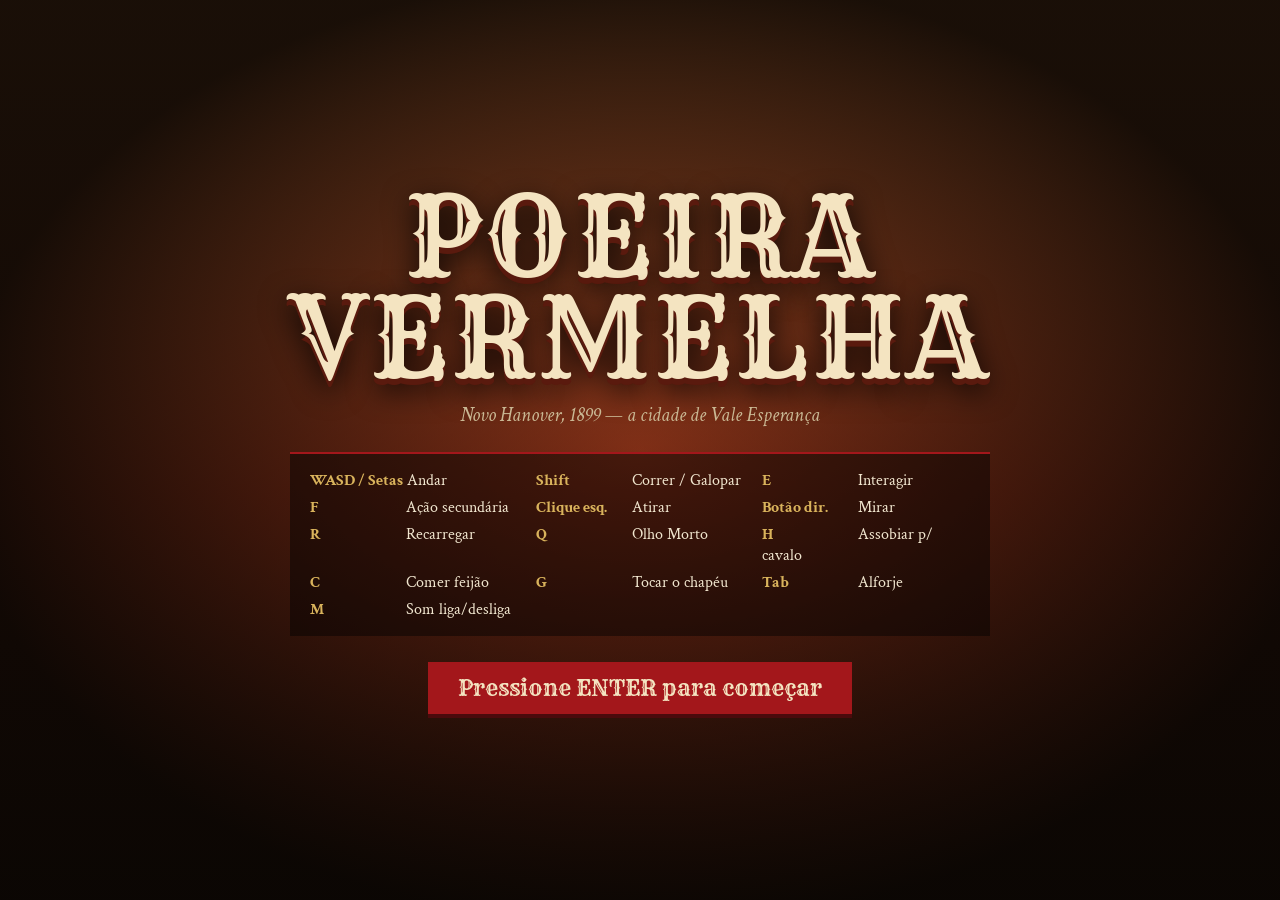
<file: index.html>
<!DOCTYPE html>
<html lang="pt-BR">
<head>
  <meta charset="UTF-8">
  <meta name="viewport" content="width=device-width, initial-scale=1.0, maximum-scale=1.0, user-scalable=no, viewport-fit=cover">
  <meta name="theme-color" content="#1a120b">
  <meta name="apple-mobile-web-app-capable" content="yes">
  <meta name="mobile-web-app-capable" content="yes">
  <meta name="apple-mobile-web-app-status-bar-style" content="black-translucent">
  <title>Poeira Vermelha</title>
  <link rel="preconnect" href="https://fonts.googleapis.com">
  <link href="https://fonts.googleapis.com/css2?family=Rye&family=Crimson+Text:wght@400;700&display=swap" rel="stylesheet">
  <link rel="stylesheet" href="style.css?v=2">
</head>
<body>
  <canvas id="game"></canvas>

  <!-- HUD -->
  <div id="hud" class="hidden">
    <div id="stats">
      <div id="clock">09:00</div>
      <div id="money">$0.00</div>
      <div id="ammo">6 / 24</div>
    </div>
    <div id="honor">
      <span class="lbl">HONRA</span>
      <div class="bar"><div class="mid"></div><div id="honorFill"></div></div>
    </div>
    <div id="objective"></div>
    <div id="toasts"></div>
    <div id="prompts"></div>
    <div id="banner"></div>
    <div id="menu" class="hidden">
      <div class="menu-title" id="menuTitle"></div>
      <div class="menu-sub" id="menuSub"></div>
      <ul id="menuList"></ul>
      <div class="menu-foot">[↑/↓] Escolher &nbsp; [Enter/E] Confirmar &nbsp; [Esc] Sair</div>
    </div>
    <div id="inventory" class="hidden"></div>
    <button id="muteBtn" data-key="KeyM" aria-label="Som">🔊</button>

    <!-- Controles de toque (só aparecem no celular) -->
    <div id="touchUI">
      <div id="joy"><div id="joyKnob"></div></div>
      <button class="tb fire" data-key="Shoot" aria-label="Atirar">🔫</button>
      <button class="tb deadeye" data-key="KeyQ" aria-label="Olho Morto">◎</button>
      <button class="tb reload" data-key="KeyR" aria-label="Recarregar">↻</button>
      <button class="tb bag" data-key="Tab" aria-label="Alforje">🎒</button>
    </div>
  </div>

  <!-- Title / help screen -->
  <div id="title">
    <div class="title-inner">
      <h1>POEIRA<br>VERMELHA</h1>
      <p class="tag">Novo Hanover, 1899 — a cidade de Vale Esperança</p>
      <div class="controls touch-controls">
        <div><b>Lado esquerdo</b> Arraste para andar (até a borda = correr)</div>
        <div><b>Botões de ação</b> Aparecem perto de portas, pessoas e do cavalo</div>
        <div><b>🔫</b> Atirar (mira automática em bandidos e garrafas)</div>
        <div><b>◎</b> Olho Morto</div>
        <div><b>↻</b> Recarregar</div>
        <div><b>🎒</b> Alforje (comer, tônico)</div>
      </div>
      <div class="controls key-controls">
        <div><b>WASD / Setas</b> Andar</div>
        <div><b>Shift</b> Correr / Galopar</div>
        <div><b>E</b> Interagir</div>
        <div><b>F</b> Ação secundária</div>
        <div><b>Clique esq.</b> Atirar</div>
        <div><b>Botão dir.</b> Mirar</div>
        <div><b>R</b> Recarregar</div>
        <div><b>Q</b> Olho Morto</div>
        <div><b>H</b> Assobiar p/ cavalo</div>
        <div><b>C</b> Comer feijão</div>
        <div><b>G</b> Tocar o chapéu</div>
        <div><b>Tab</b> Alforje</div>
        <div><b>M</b> Som liga/desliga</div>
      </div>
      <button id="startBtn">Pressione ENTER para começar</button>
      <button id="newGameBtn" hidden>Novo jogo</button>
      <p class="rotate-hint">Dica: no celular, jogue com a tela na horizontal.</p>
      <p class="other-version" hidden><a href="3d/">Jogar a versão 3D →</a></p>
    </div>
  </div>

  <div id="fade"><div id="fadeText"></div></div>

  <script>
    // Os links entre versões só funcionam no site público (GitHub Pages)
    if (/github\.io$/.test(location.hostname)) document.querySelectorAll('.other-version').forEach(function (e) { e.hidden = false; });
  </script>
  <script src="game.js?v=2"></script>
</body>
</html>
</file>
<file: style.css>
:root {
  --ink: #f1e6cf;
  --ink-dim: #c9b894;
  --blood: #a3171b;
  --panel: rgba(12, 8, 5, 0.82);
  --gold: #d9b35c;
}

* { box-sizing: border-box; }

html, body {
  margin: 0;
  height: 100%;
  overflow: hidden;
  background: #1a120b;
  font-family: 'Crimson Text', Georgia, serif;
  color: var(--ink);
  user-select: none;
}

canvas#game { display: block; cursor: crosshair; }

.hidden { display: none !important; }

/* ---------- HUD ---------- */
#hud { position: fixed; inset: 0; pointer-events: none; }

#stats {
  position: absolute; top: 16px; right: 20px; text-align: right;
  text-shadow: 0 2px 4px #000, 0 0 2px #000;
}
#clock { font-size: 18px; color: var(--ink-dim); letter-spacing: 1px; }
#money { font-family: 'Rye', serif; font-size: 30px; color: var(--ink); }
#ammo { font-size: 18px; color: var(--ink-dim); }
#ammo.low { color: #e4533f; }

#honor {
  position: absolute; top: 118px; right: 20px; display: flex; align-items: center; gap: 8px;
  text-shadow: 0 1px 3px #000;
}
#honor .lbl { font-size: 12px; letter-spacing: 2px; color: var(--ink-dim); }
#honor .bar {
  position: relative; width: 140px; height: 8px; background: rgba(0,0,0,0.6);
  border: 1px solid rgba(241,230,207,0.4);
}
#honor .mid { position: absolute; left: 50%; top: -3px; width: 1px; height: 12px; background: var(--ink-dim); }
#honorFill { position: absolute; top: 0; height: 100%; }

#objective {
  position: absolute; top: 18px; left: 50%; transform: translateX(-50%);
  font-size: 18px; color: var(--ink); text-shadow: 0 2px 4px #000; text-align: center;
  max-width: 70vw;
}
#objective .obj-title { font-family: 'Rye', serif; color: var(--gold); font-size: 13px; letter-spacing: 3px; }

#toasts {
  position: absolute; top: 16px; left: 20px; width: 340px; display: flex; flex-direction: column; gap: 8px;
}
.toast {
  background: linear-gradient(90deg, var(--panel), rgba(12,8,5,0.35));
  border-left: 3px solid var(--blood);
  padding: 8px 12px; animation: slideIn .3s ease-out;
}
.toast .t { font-family: 'Rye', serif; font-size: 14px; letter-spacing: 1px; color: var(--ink); }
.toast .d { font-size: 15px; color: var(--ink-dim); }
.toast.good { border-left-color: #7a9a3a; }
.toast.gold { border-left-color: var(--gold); }
.toast.out { animation: fadeOut .5s forwards; }
@keyframes slideIn { from { transform: translateX(-30px); opacity: 0; } to { transform: none; opacity: 1; } }
@keyframes fadeOut { to { opacity: 0; transform: translateX(-20px); } }

#prompts {
  position: absolute; right: 24px; bottom: 28px; display: flex; flex-direction: column; gap: 6px; align-items: flex-end;
}
.prompt { display: flex; align-items: center; gap: 10px; font-size: 18px; text-shadow: 0 2px 3px #000; }
.key {
  display: inline-flex; align-items: center; justify-content: center; min-width: 28px; height: 28px; padding: 0 6px;
  background: rgba(241,230,207,0.92); color: #1a120b; font-weight: 700; font-size: 15px; border-radius: 3px;
  box-shadow: 0 2px 0 #7d6a4b;
}

#banner {
  position: absolute; top: 34%; left: 0; right: 0; text-align: center; opacity: 0;
  transition: opacity .6s;
}
#banner.show { opacity: 1; }
#banner .b1 {
  display: inline-block; font-family: 'Rye', serif; font-size: 44px; color: var(--ink);
  padding: 8px 60px; text-shadow: 0 3px 8px #000;
  background: radial-gradient(ellipse at center, rgba(0,0,0,.65) 0%, rgba(0,0,0,0) 70%);
}
#banner .b2 { font-size: 20px; color: var(--ink-dim); text-shadow: 0 2px 4px #000; }

/* ---------- Menu ---------- */
#menu {
  position: absolute; left: 60px; top: 50%; transform: translateY(-50%);
  width: 400px; max-width: calc(100vw - 32px); background: var(--panel); border-top: 3px solid var(--blood);
  padding: 18px 0 12px; pointer-events: auto; box-shadow: 0 10px 40px rgba(0,0,0,.6);
}
.menu-title { font-family: 'Rye', serif; font-size: 28px; padding: 0 22px; }
.menu-sub { font-size: 15px; color: var(--ink-dim); padding: 2px 22px 12px; border-bottom: 1px solid rgba(241,230,207,.15); }
#menuList { list-style: none; margin: 0; padding: 8px 0; }
#menuList li {
  display: flex; justify-content: space-between; padding: 8px 22px; font-size: 19px; cursor: pointer;
}
#menuList li.sel { background: linear-gradient(90deg, rgba(163,23,27,.75), rgba(163,23,27,.1)); }
#menuList li.dis { color: #7c6f5a; }
#menuList li .price { color: var(--gold); }
#menuList li .desc { display: block; font-size: 13px; color: var(--ink-dim); }
.menu-foot { font-size: 12px; color: var(--ink-dim); padding: 6px 22px 0; letter-spacing: .5px; }

#inventory {
  position: absolute; right: 24px; top: 50%; transform: translateY(-50%);
  width: 280px; background: var(--panel); border-top: 3px solid var(--gold); padding: 16px 20px;
}
#inventory h3 { font-family: 'Rye', serif; margin: 0 0 10px; font-weight: normal; }
#inventory .row { display: flex; justify-content: space-between; font-size: 17px; padding: 3px 0; border-bottom: 1px dotted rgba(241,230,207,.15); }

/* ---------- Title ---------- */
#title {
  position: fixed; inset: 0; display: flex; align-items: center; justify-content: center;
  background:
    radial-gradient(ellipse at center, rgba(120,40,20,.35) 0%, rgba(10,6,3,.92) 75%),
    linear-gradient(180deg, #d27a3b 0%, #7a2a14 55%, #1a0d07 100%);
  z-index: 10; overflow-y: auto; padding: 16px;
}
.title-inner { text-align: center; max-width: 720px; }
#title h1 {
  font-family: 'Rye', serif; font-weight: normal; font-size: clamp(48px, 11vw, 110px); line-height: .92; margin: 0;
  color: #f4e4c1; text-shadow: 0 6px 0 #5a1a0e, 0 10px 30px #000; letter-spacing: 4px;
}
#title .tag { font-size: 20px; color: var(--ink-dim); margin: 14px 0 24px; font-style: italic; }
.controls {
  display: grid; grid-template-columns: repeat(auto-fit, minmax(190px, 1fr)); gap: 6px 18px;
  text-align: left; background: rgba(0,0,0,.45); padding: 16px 20px; border-top: 2px solid var(--blood);
  font-size: 16px;
}
.controls b { display: inline-block; min-width: 92px; color: var(--gold); font-weight: 700; }
#startBtn {
  margin-top: 26px; font-family: 'Rye', serif; font-size: 22px; color: #f4e4c1; background: var(--blood);
  border: none; padding: 12px 30px; cursor: pointer; box-shadow: 0 4px 0 #4b0a0c; animation: pulse 1.8s infinite;
}
@keyframes pulse { 50% { filter: brightness(1.25); } }

#fade {
  position: fixed; inset: 0; background: #000; opacity: 0; pointer-events: none;
  display: flex; align-items: center; justify-content: center; z-index: 5; transition: opacity .8s;
}
#fade.on { opacity: 1; }
#fadeText { font-family: 'Rye', serif; font-size: 48px; color: var(--ink); text-align: center; }
#fadeText.dead { color: #b3261e; }

@media (max-width: 640px) {
  #toasts { width: calc(100vw - 32px); left: 16px; }
  #menu { left: 16px; }
  #objective { top: 150px; }
}

/* =====================================================================
   Celular / toque
   ===================================================================== */
html, body { touch-action: none; overscroll-behavior: none; -webkit-tap-highlight-color: transparent; }
button { font-family: inherit; }

.touch-controls, .rotate-hint, #touchUI { display: none; }
body.touch .touch-controls { display: grid; }
body.touch .key-controls { display: none; }
body.touch .rotate-hint { display: block; color: var(--ink-dim); font-size: 14px; margin-top: 14px; }
@media (orientation: landscape) { body.touch .rotate-hint { display: none; } }

body.touch #touchUI { display: block; }
#touchUI .tb {
  position: absolute; pointer-events: auto; touch-action: none;
  border: 2px solid rgba(241,230,207,0.55); border-radius: 50%;
  background: rgba(12,8,5,0.55); color: var(--ink); font-size: 24px; line-height: 1;
  display: flex; align-items: center; justify-content: center;
  width: 58px; height: 58px; padding: 0;
}
#touchUI .tb.down, .prompt.down, #inventory .down { transform: scale(0.92); filter: brightness(1.5); }
#touchUI .fire {
  width: 84px; height: 84px; font-size: 36px;
  right: calc(18px + env(safe-area-inset-right)); bottom: calc(22px + env(safe-area-inset-bottom));
  background: rgba(163,23,27,0.6); border-color: rgba(241,230,207,0.8);
}
#touchUI .deadeye { right: calc(116px + env(safe-area-inset-right)); bottom: calc(18px + env(safe-area-inset-bottom)); font-size: 28px; }
#touchUI .reload { right: calc(30px + env(safe-area-inset-right)); bottom: calc(120px + env(safe-area-inset-bottom)); }
#touchUI .bag { right: calc(14px + env(safe-area-inset-right)); top: 118px; width: 46px; height: 46px; font-size: 20px; }

#joy {
  position: absolute; width: 120px; height: 120px; margin: -60px 0 0 -60px; border-radius: 50%;
  left: calc(84px + env(safe-area-inset-left)); top: calc(100% - 100px - env(safe-area-inset-bottom));
  border: 2px solid rgba(241,230,207,0.35); background: rgba(12,8,5,0.25); opacity: 0.55;
  display: flex; align-items: center; justify-content: center; pointer-events: none;
}
#joy.active { opacity: 1; }
#joyKnob { width: 52px; height: 52px; border-radius: 50%; background: rgba(241,230,207,0.75); box-shadow: 0 2px 8px rgba(0,0,0,.5); }

/* HUD compacto */
body.touch #stats { top: calc(8px + env(safe-area-inset-top)); right: calc(12px + env(safe-area-inset-right)); }
body.touch #clock { font-size: 13px; }
body.touch #money { font-size: 22px; }
body.touch #ammo { font-size: 14px; }
body.touch #honor { top: calc(86px + env(safe-area-inset-top)); right: calc(12px + env(safe-area-inset-right)); }
body.touch #honor .bar { width: 80px; }
body.touch #honor .lbl { font-size: 10px; }

body.touch #objective {
  top: var(--mmh, 170px); left: 12px; transform: none; text-align: left;
  font-size: 14px; max-width: min(320px, 62vw);
}
body.touch #toasts { top: calc(var(--mmh, 170px) + 46px); left: 12px; width: min(300px, 62vw); gap: 6px; }
body.touch .toast { padding: 6px 10px; }
body.touch .toast .t { font-size: 12px; }
body.touch .toast .d { font-size: 13px; }
body.touch .toast:nth-last-child(n+3) { display: none; }

body.touch #prompts { right: calc(12px + env(safe-area-inset-right)); bottom: calc(190px + env(safe-area-inset-bottom)); gap: 8px; }
body.touch .prompt {
  pointer-events: auto; background: rgba(12,8,5,0.78); border: 1px solid rgba(241,230,207,0.35);
  border-radius: 24px; padding: 9px 10px 9px 16px; font-size: 16px; text-shadow: none;
}
body.touch .prompt .key { min-width: 26px; height: 26px; font-size: 13px; border-radius: 50%; }

body.touch #banner .b1 { font-size: 28px; padding: 6px 24px; }
body.touch #banner .b2 { font-size: 15px; }

body.touch #menu {
  left: 12px; right: 12px; width: auto; max-width: 460px; max-height: 86vh; overflow-y: auto;
  touch-action: pan-y; padding-top: 12px;
}
body.touch .menu-title { font-size: 22px; }
body.touch #menuList li { padding: 11px 18px; font-size: 17px; }
body.touch .menu-foot { display: none; }

#inventory { pointer-events: auto; max-height: 86vh; overflow-y: auto; touch-action: pan-y; }
#inventory .row.use { cursor: pointer; }
body.touch #inventory .row.use { background: rgba(241,230,207,0.07); padding: 8px 6px; margin: 2px 0; border-radius: 4px; }
body.touch #inventory .row.use span:first-child::after { content: ' — tocar p/ usar'; color: var(--ink-dim); font-size: 12px; }
.inv-close { display: none; }
body.touch .inv-close {
  display: block; width: 100%; margin-top: 10px; padding: 10px; font-size: 16px;
  background: var(--blood); color: var(--ink); border: none;
}
body.touch #inventory { right: 12px; left: auto; width: min(300px, calc(100vw - 24px)); }

/* celular na horizontal: pouca altura */
@media (orientation: landscape) and (max-height: 500px) {
  body.touch #objective { top: auto; bottom: 10px; left: 50%; transform: translateX(-50%); text-align: center; max-width: 42vw; font-size: 13px; }
  body.touch #toasts { top: 8px; left: var(--mmw, 140px); width: min(300px, 38vw); }
  body.touch #prompts { right: calc(200px + env(safe-area-inset-right)); bottom: calc(14px + env(safe-area-inset-bottom)); }
  body.touch #touchUI .bag { top: 106px; }
  body.touch #honor { top: calc(78px + env(safe-area-inset-top)); }
  body.touch #banner { top: 22%; }
  #title h1 { font-size: 44px; }
  #title .tag { margin: 6px 0 10px; font-size: 16px; }
  .controls { font-size: 13px; padding: 10px 14px; }
  #startBtn { margin-top: 12px; }
}
#title { touch-action: pan-y; }
#menu, #inventory { z-index: 2; }
body.ui-open #touchUI .fire, body.ui-open #touchUI .deadeye, body.ui-open #touchUI .reload, body.ui-open #joy, body.ui-open #prompts { display: none; }
body.touch #menu, body.touch #inventory { background: rgba(12, 8, 5, 0.95); }
body.ui-open.touch #toasts { display: none; }
.touch-controls b { min-width: 0; margin-right: 6px; }

/* ---------- Novo jogo / som ---------- */
#newGameBtn {
  display: block; margin: 12px auto 0; background: none; border: 1px solid rgba(241,230,207,0.4);
  color: var(--ink-dim); font-size: 16px; padding: 8px 20px; cursor: pointer;
}
#newGameBtn[hidden] { display: none; }
#muteBtn {
  position: absolute; top: 146px; right: 20px; pointer-events: auto; cursor: pointer;
  width: 34px; height: 34px; border-radius: 50%; border: 1px solid rgba(241,230,207,0.4);
  background: rgba(12,8,5,0.55); font-size: 16px; line-height: 1; padding: 0;
}
body.touch #muteBtn { top: 124px; right: calc(70px + env(safe-area-inset-right)); width: 38px; height: 38px; }
@media (orientation: landscape) and (max-height: 500px) { body.touch #muteBtn { top: 110px; } }
.other-version { margin-top: 14px; font-size: 16px; }
.other-version[hidden] { display: none; }
.other-version a { color: var(--gold); }
</file>
